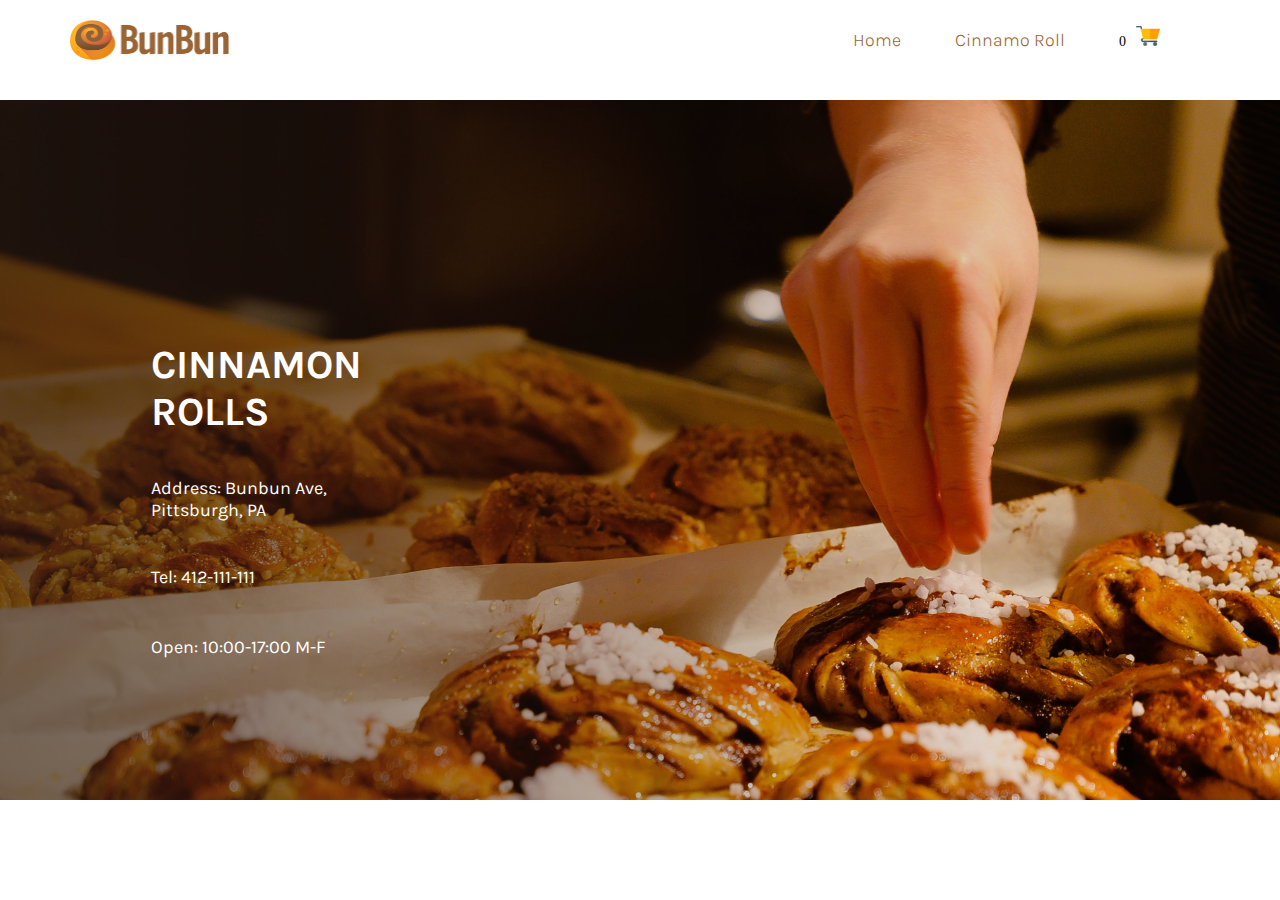
<file: index.html>
<!DOCTYPE html>

</html>
<html>

<head>
	<link href="https://fonts.googleapis.com/css2?family=Karla:wght@400;700&display=swap" rel="stylesheet">
	<link
		href="https://fonts.googleapis.com/css2?family=Karla:wght@400;700&family=Raleway:ital,wght@0,400;0,600;0,700;0,800;0,900;1,100;1,500&display=swap"
		rel="stylesheet">
	<link href="main.css" rel="stylesheet">
	<script src="main.js"></script>

	<title>bun bun bake shop</title>
</head>

<body>
	<!--Site content contained in this div-->
	<div class="container">
		<div class="header">
			<a href="index.html"><img class="logo" alt="logo" src="images/logo.png"></a>
			<div class="navigation">
				<a class="navigation-link" href="index.html">Home</a>
				<a class="navigation-link" href="menu.html">Cinnamo Roll</a>
				<span id="cart">0</span><a class="navigation-link" href="cart.html"><img src="images/cart.png"
						alt="cart" height="20px" width="24px"></a>
			</div>
		</div>
	</div>
	</div>
	<div class="homecontent">
		<div class="banner">
			<table>
				<tr>
					<th class="h1"> CINNAMON ROLLS</th>
				</tr>
				<tr>
					<td class="h2"> Address: Bunbun Ave, Pittsburgh, PA</td>
				</tr>
				<tr>
					<td class="h2"> Tel: 412-111-111</td>
				</tr>
				<tr>
					<td class="h2"> Open: 10:00-17:00 M-F</td>
				</tr>
			</table>

		</div>
	</div>

</body>

</html>

<!-- 
Icons sourced: https://www.flaticon.com/
Images sourced: https://www.foodiesfeed.com/
https://www.pexels.com/
https://www.foodeverest.com/
-->
</file>
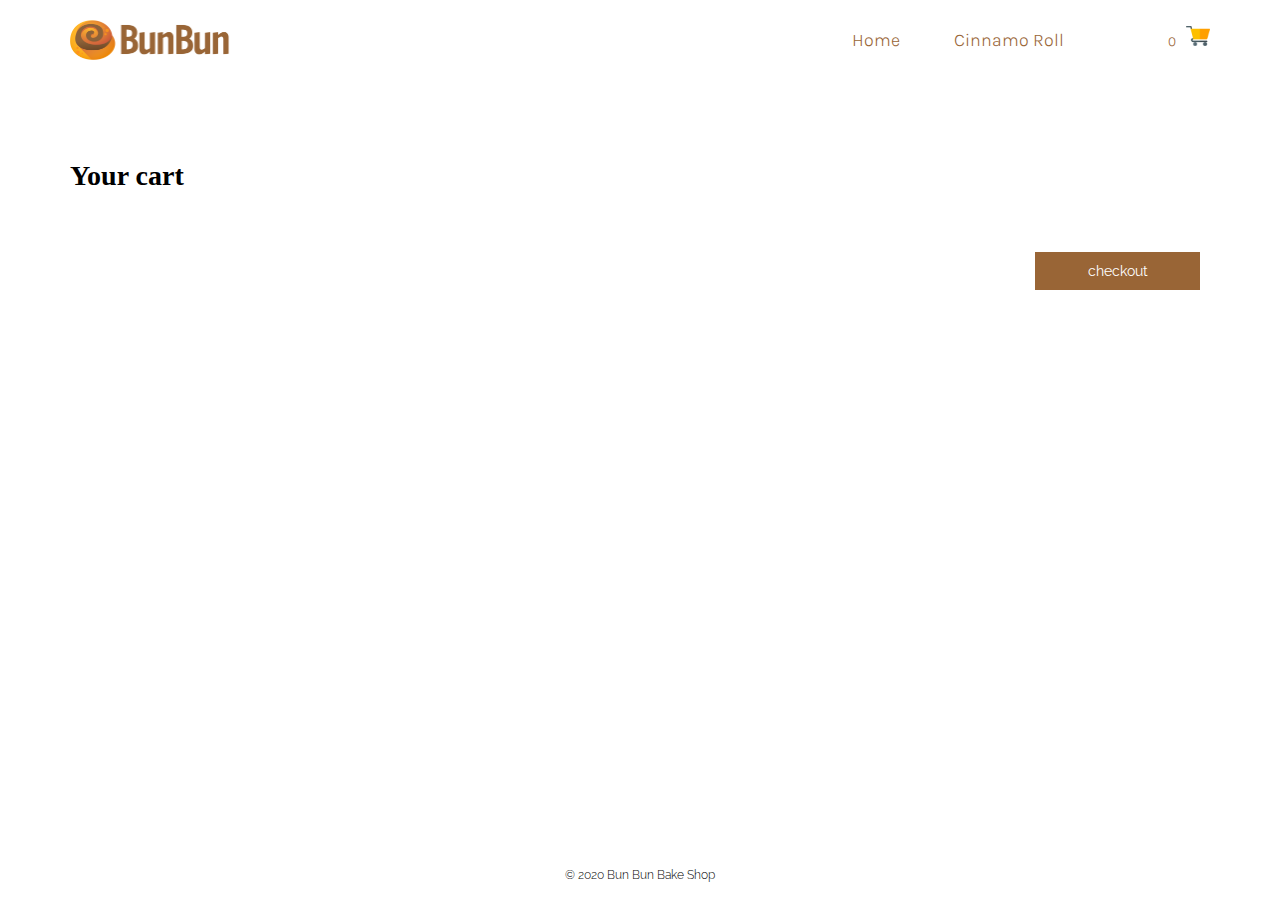
<file: cart.html>
<!DOCTYPE html>
<html lang="en"></html>
<html>

<head>
	<link href="https://fonts.googleapis.com/css2?family=Karla:wght@400;700&display=swap" rel="stylesheet">
	<link
		href="https://fonts.googleapis.com/css2?family=Karla:wght@400;700&family=Raleway:ital,wght@0,400;0,600;0,700;0,800;0,900;1,100;1,500&display=swap"
		rel="stylesheet">
	<link href="main.css" rel="stylesheet">
	<script src="main.js"></script>

	<title>bun bun bake shop</title>
</head>

<body>
	<div class="cartContainer">
		<div class="header">
			<a href="index.html"><img class="logo" alt="logo" src="images/logo.png"></a>
			<!--Header navigation consistent across pages-->
			<div class="navigation">
				<a class="navigation-link" href="index.html">Home</a>
				<a class="navigation-link" href="menu.html">Cinnamo Roll</a>
				<span id="cart" class="cart">0</span><a href="cart.html"><img src="images/cart.png" alt="cart"
						height="20px" width="24px"></a>
			</div>
		</div>
		<div id="cart">
			<h1>Your cart</h1>
			<!-- Order array populates in this div -->
			<div id="yourOrder"></div>
			<div class="cartCheckout">
				<button id="checkoutButton" type="button" class="secondary">checkout</button>
			</div>
		</div>
	</div>
	<div class="footer">
		© 2020 Bun Bun Bake Shop
	</div>
</body>
<script type="text/javascript">updateCart(), checkout()</script>

</html>
</file>
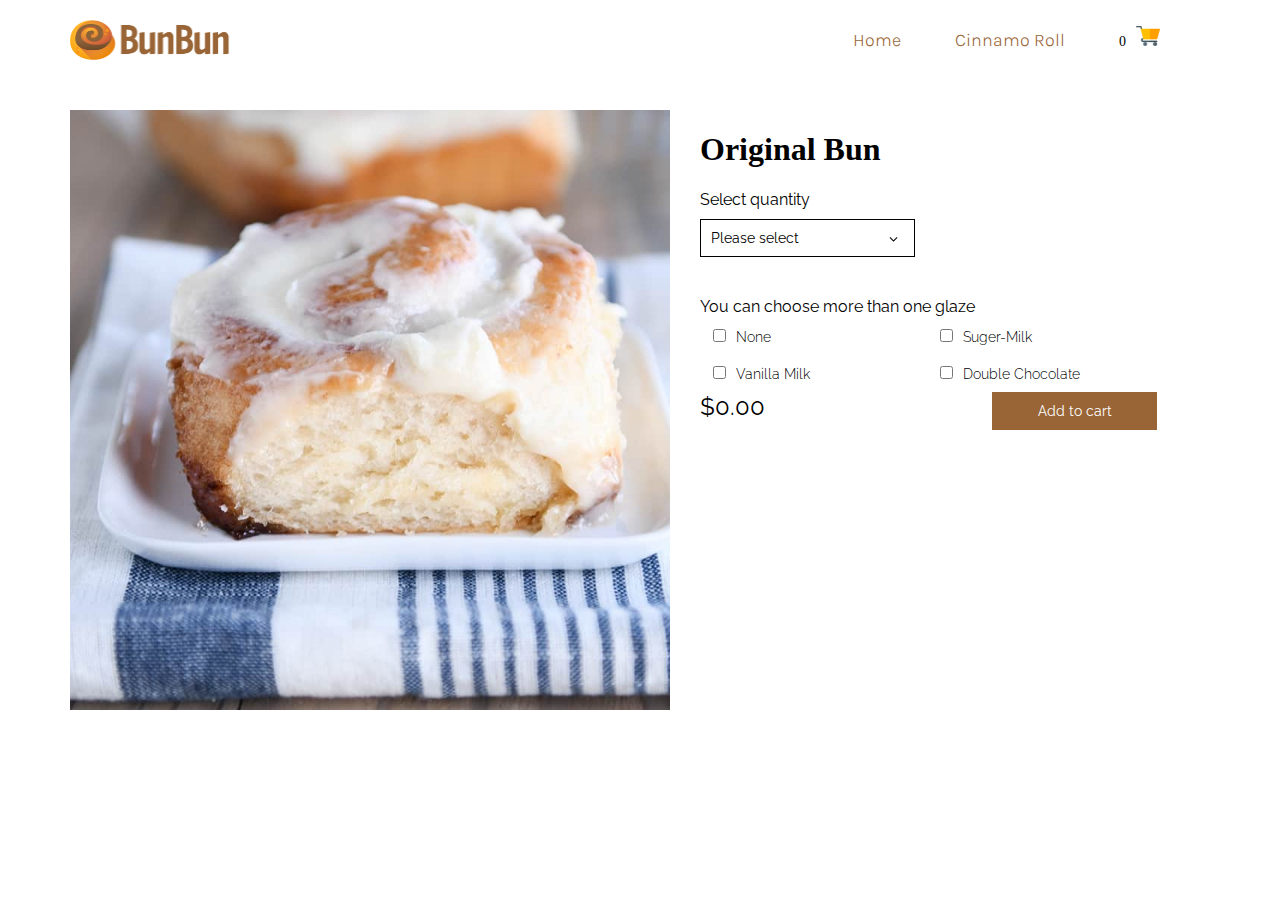
<file: product1.html>
<!DOCTYPE html>
<html>

<head>
	<link href="https://fonts.googleapis.com/css2?family=Karla:wght@400;700&display=swap" rel="stylesheet">
	<link
		href="https://fonts.googleapis.com/css2?family=Karla:wght@400;700&family=Raleway:ital,wght@0,400;0,600;0,700;0,800;0,900;1,100;1,500&display=swap"
		rel="stylesheet">
	<link href="main.css" rel="stylesheet">
	<script src="main.js"></script>

	<title>bun bun bake shop</title>
</head>

<body>
	<div class="container">
		<div class="header">
			<a href="index.html"><img class="logo" alt="logo" src="images/logo.png"></a>
			<div class="navigation">
				<a class="navigation-link" href="index.html">Home</a>
				<a class="navigation-link" href="menu.html">Cinnamo Roll</a>
				<span id="cart">0</span><a class="navigation-link" href="cart.html"><img src="images/cart.png"
						alt="cart" height="20px" width="24px"></a>
			</div>
		</div>
		<!--Product information begins here-->
		<div class="overview">

			<div class="product-image">
				<img id="main" src="images/product1.jpeg" class="preview">
			</div>

			<div class="description">
				<h1 id="pageFlavor" data-flavor="Original Bun">Original Bun</h1>
				<div class="choice-detail"> Select quantity</div>

				<!--Quantity options available for order-->
				<select id="dropdown" onchange="dropdownChange()">
					<option value="">Please select</option>
					<option value="Single">Single</option>
					<option value="3-pack">3-pack</option>
					<option value="6-pack">6-pack</option>
					<option value="12-pack">12-pack</option>
				</select>
				<!--User can chooses more than one glaze-->
				<div id="flavors">
					<div class="choice-detail">
						You can choose more than one glaze
					</div>
					<table>
						<tr>
							<td><input class="type" type="checkbox" name="flavor" value="None">None</td>
							<td><input class="type" type="checkbox" name="flavor" value="Suger-Milk">Suger-Milk</td>
						</tr>
						<tr>
							<td><input class="type" type="checkbox" name="flavor" value="Vanilla Milk">Vanilla Milk
							</td>
							<td><input class="type" type="checkbox" name="flavor" value="Double Chocolate">Double
								Chocolate</td>
						</tr>
					</table>
				</div>
				<div class="border short"></div>
				<!--Dynamic price-->
				<span id="price" class="price">$0.00</span>
				<button id="add" type="button" class="secondary" onclick="addCart()">Add to cart</button>
			</div>
		</div>
	</div>

</body>

</html>
</file>
<file: main.css>
/*Common, macro level tags styled here*/
html, body {
	height: 100%;
	margin: 0;
}

body {
	display: flex;
	flex-direction: column;
}

.h1 {
	font-family: karla;
	font-size: 40px;
	font-weight: 700;
	margin-top: 0;
}

.h2 {
	font-family: karla;
	font-size:18px;
	font-weight: 400;
	margin-bottom:0;
}

.h3 {
	font-family: karla;
	font-size: 18px;
	font-weight: 400;
}

p {
	font-family: karla;
	font-weight: 300;
	font-size: 14px;
	line-height:20px;
	color:#999999;
}

/*Unique text style*/
.largetext {
	font-size: 16px;
	line-height: 24px;
}

/*Establised link styles*/
a.navigation-link {
	padding-right: 50px;
	font-family: karla;
	font-size: 18px;
	font-weight: 300;
	color: #996536;
	text-decoration: none;
}

a.navigation-link:hover, a.navigation-link:active {
	font-weight: 700;
	color:#996536;
	text-decoration: none;
}

/*Homepage + navigation styles*/
.logo {
	height:40px;
	width:160px;
}

.container {
	display: flex;
	flex-flow: row wrap;
	width: 1140px;
	margin: 0 auto;
}

.cartContainer {
	flex: 1 0 auto;
	width: 1140px;
	margin: 0 auto;
}

.header {
	display: inline-block;
	margin-top: 20px;
	width: 100%;
}

.navigation {
    vertical-align: top;
    height: 80px;      
    line-height: 40px;    
    text-align: center;
    float: right;

}


#cart {
	font-size: 14px;
	font-weight: 300;
	margin-right: 10px;
}

.cart {
	padding-left: 50px;
	font-family: karla;
	font-size: 14px;
	font-weight: 300;
	margin-right: 10px;
	color: #996536;
}

.headline {
	margin:0;
	width:484px;
}

/*Main image styles*/
.homecontent {
    height: 500px;
    margin-bottom: 40px;
}
   

.homecontent table { 
    border-spacing: 60px 40px;
	margin-top: 200px;
	margin-left: 80px;
    padding-left: 10px;
    padding-right: 50px;
	text-align: left;
	color: white;
}


.banner{
    background-image:url("images/homepage.jpg");
    background-size: cover;;
    width:100%;
    position:relative;
    overflow:hidden;
    height:700px;
}


/*More unique styles*/
.lead {
	font-family: karla;
	font-size: 70px;
	line-height:72px;
	color: white;
	font-weight: 500;
	text-transform: uppercase;
}

.subtitle {
	font-family: karla;
	font-size: 30px;
	font-weight: 300;
	text-transform: lowercase;

}

/*Style the menu page*/
.menu {
	width:566px;
}

.products {
	list-style: none;
	width: 1140px;
	padding-left: 0;
	display: flex;
	flex-wrap: wrap;
	margin: 10px 0 0 0;
}

.image {
	width: 360px;
	height: 360px;
	position: relative;
	margin: 0 30px 80px 0;
}

.choice-detail{
	margin-top: 20px;
	font-family: Raleway;
	font-weight: 400;
}

/*.image.right {
	margin-right:0;
}*/

.first-row{
    margin: 0px 50px;
    text-align: left;
    height: 250px;
    display: flex;
    justify-content: space-between;
}

.second-row{
    margin: 180px 50px;
    text-align: left;
    height: 250px;
    display: flex;
    justify-content: space-between;
}

.overlay {
	position: absolute;
	height: 100%;
	width: 100%;
	top: 0;
  	bottom: 0;
  	left: 0;
  	right: 0;
	opacity: 0;
	transition: .5s ease;
	background-color: white;
}

.image:hover .overlay {
	opacity: 1;
}

.text {
	font-family: karla;
	font-weight:700;
	font-size: 14px;
	color:#6C3706;
	position: absolute;
	top: 50%;
	left: 50%;
	transform: translate(-50%, -50%);
	-ms-transform: translate(-50%, -50%);
}

.thumbnail {
	width: 360px;
	height: 360px;
	object-fit: cover;
}

.overview {
	margin-top: 10px;
	display: flex;
}

.preview {
	width:600px;
	height:600px;
	object-fit: cover;
}

/*Product page styles*/
.description {
	width:457px;
	margin-left: 30px;
}

.price {
	font-family: 'Raleway';
	font-size: 24px;
	font-weight: 400;
}

/*button styles*/
.primary {
	font-family: karla;
	font-size: 18px;
	color: black;
	border: none;
	background-color: white;
}

.secondary {
	background-color: #996536;
	font-family: 'Raleway';
	font-size: 14px;
	color: white;
	width: 165px;
	height: 38px;
	border:none;
	float: right;
}

.secondary:hover {
	border: 1px solid#996536;
	background-color: white;
	color: #996536;
}
/*Additional styles for js fuctions*/
#close {
	background: url("images/close.png") no-repeat;
	width: 15px;
	height:18px;
	border: none;
}

#dropdown {
	border: 1px solid #000;
	background: transparent;
  	-webkit-appearance: none;
  	-webkit-border-radius: 0px;
	font-family: 'Raleway';
	background: url("images/down-chevron.png") no-repeat 96% 0;
	font-size: 14px;
	height: 38px;
	width: 215px;
	padding: 10px;
	margin-bottom: 20px;
	margin-top: 10px;
}

.type {
	margin: 10px;
}

tr {
	height: 30px;
}

td {
	font-family: 'Raleway';
	font-weight: 300;
	font-size: 14px;
	width: 230px;
}

/*Cart styling*/
#cart{
	margin-top: 60px;
}

#yourOrder {
	margin-top: 60px;
}

.orderspace {
	margin-top: 80px;
}

.cartCheckout {
	display: inline-block;
	width: 100%;
	height: 50px;
	padding-bottom:30px;
}

.inBasket{
	margin-top: -42px;
	margin-left: 30px;
}

.flavorChoice {
	margin: 0;
	float: left;
}

.orderPrice {
	margin:0;
	float: right;
}

#checkoutNow {
	margin: 0 auto;
	float: left;
}

#checkoutButton {
	margin: 0 auto;
	float: right;
}


.footer {
	font-family: 'Raleway';
	font-size:12px;
	line-height:50px;
	font-weight:300;
	height: 50px;
	width: 100%;
	margin:0;
	background-color: #FFF;
	text-align: center;
	vertical-align: middle;
}
/*Flexbox displau*/
@media all and (min-width: 800px) {
  .header    { order: 1; }
  .headline  { order: 2; } 
  .menu      { order: 3; }
  .cart 	 { order: 4; }
  .products  { order: 5; }
  .overview  { order: 6; }
  .border-long   { order: 7; }
  .more      { order: 8; }
  .footer    { order: 9; }
}
</file>
